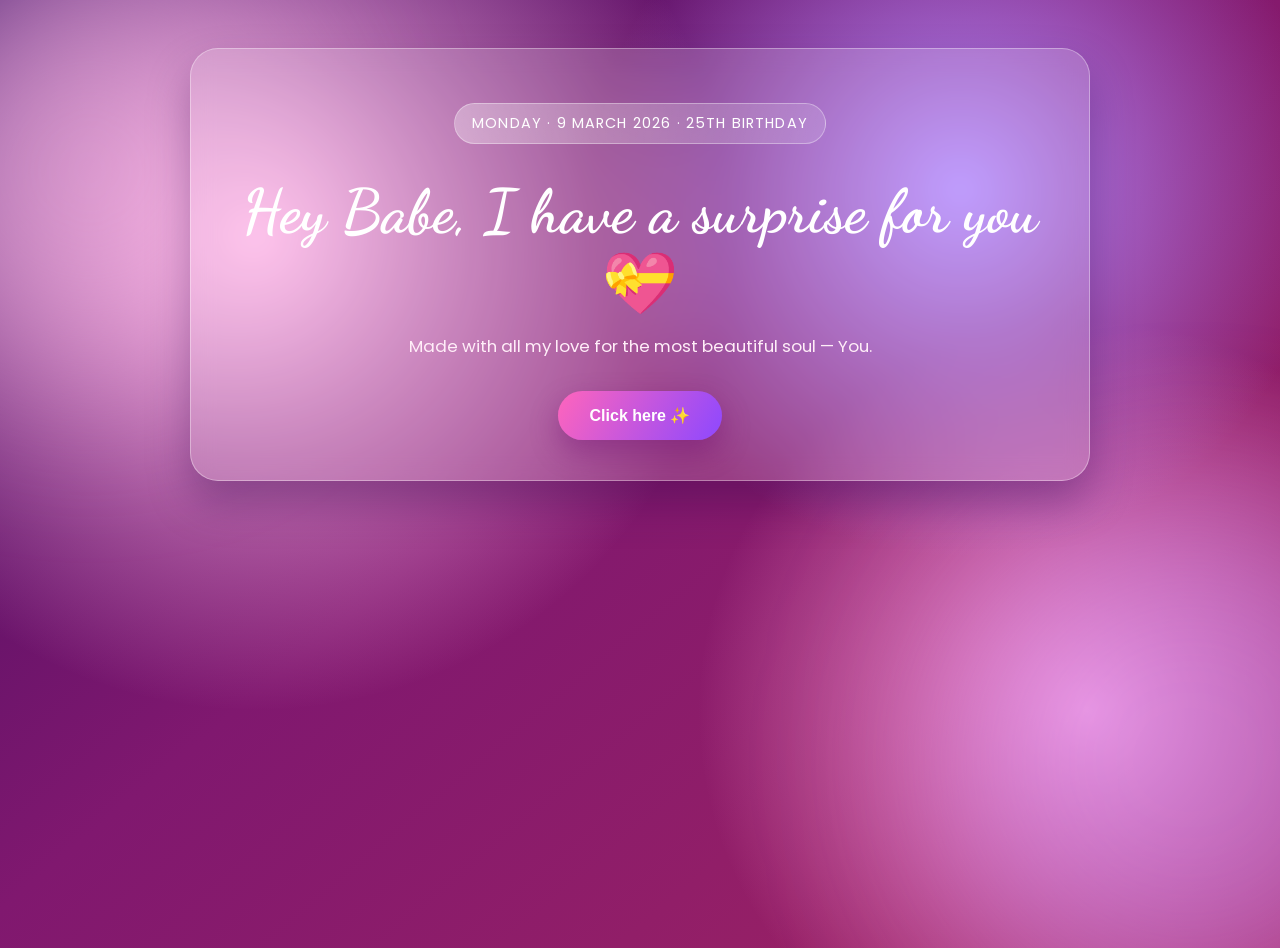
<file: index.html>
<!DOCTYPE html>
<html lang="en">
  <head>
    <meta charset="UTF-8" />
    <meta name="viewport" content="width=device-width, initial-scale=1.0" />
    <title>Happy Birthday Bhakti 💖</title>
    <link rel="preconnect" href="https://fonts.googleapis.com" />
    <link rel="preconnect" href="https://fonts.gstatic.com" crossorigin />
    <link
      href="https://fonts.googleapis.com/css2?family=Dancing+Script:wght@600;700&family=Poppins:wght@300;400;600;700&display=swap"
      rel="stylesheet"
    />
    <link rel="stylesheet" href="style.css" />
  </head>
  <body>
    <div class="bg-blur blur-1"></div>
    <div class="bg-blur blur-2"></div>

    <main id="heroView" class="page-shell view-section">
      <p class="date-pill">Monday · 9 March 2026 · 25th Birthday</p>
      <h1>Hey Babe, I have a surprise for you 💝</h1>
      <p class="subtitle">Made with all my love for the most beautiful soul — You.</p>
      <button id="revealBtn" class="cta-btn">Click here ✨</button>
    </main>

    <section id="surpriseView" class="page-shell view-section hidden" aria-hidden="true">
      <h2>Happy 25th Birthday, Bhakti! 🎂</h2>
      <div id="messageOutput" class="message-output" aria-live="polite"></div>
      <div id="gallery" class="photo-gallery"></div>
      <button id="cakePageBtn" class="cta-btn">Lets cut the cake 🎂</button>
    </section>

    <section id="cakeView" class="page-shell view-section hidden" aria-hidden="true">
      <h2>Time to cut your birthday cake, Bhakti! 🥳</h2>
      <div id="cake" class="cake" aria-label="Birthday cake">
        <div class="cake-top"></div>
        <div class="cake-layer"></div>
        <div class="cake-layer layer-2"></div>
        <div class="cake-base"></div>
        <div class="candle"></div>
        <div class="flame" id="flame"></div>
      </div>
      <button id="cutCakeBtn" class="cta-btn">Cut the cake 🍰</button>
      <p id="cakeNote" class="cake-note hidden">Yaaay! Cake cut! Happy Birthday my love 💖</p>
    </section>

    <div id="sparkleLayer" class="sparkle-layer" aria-hidden="true"></div>
    <div id="confettiLayer" class="confetti-layer" aria-hidden="true"></div>

    <script src="script.js"></script>
  </body>
</html>
</file>
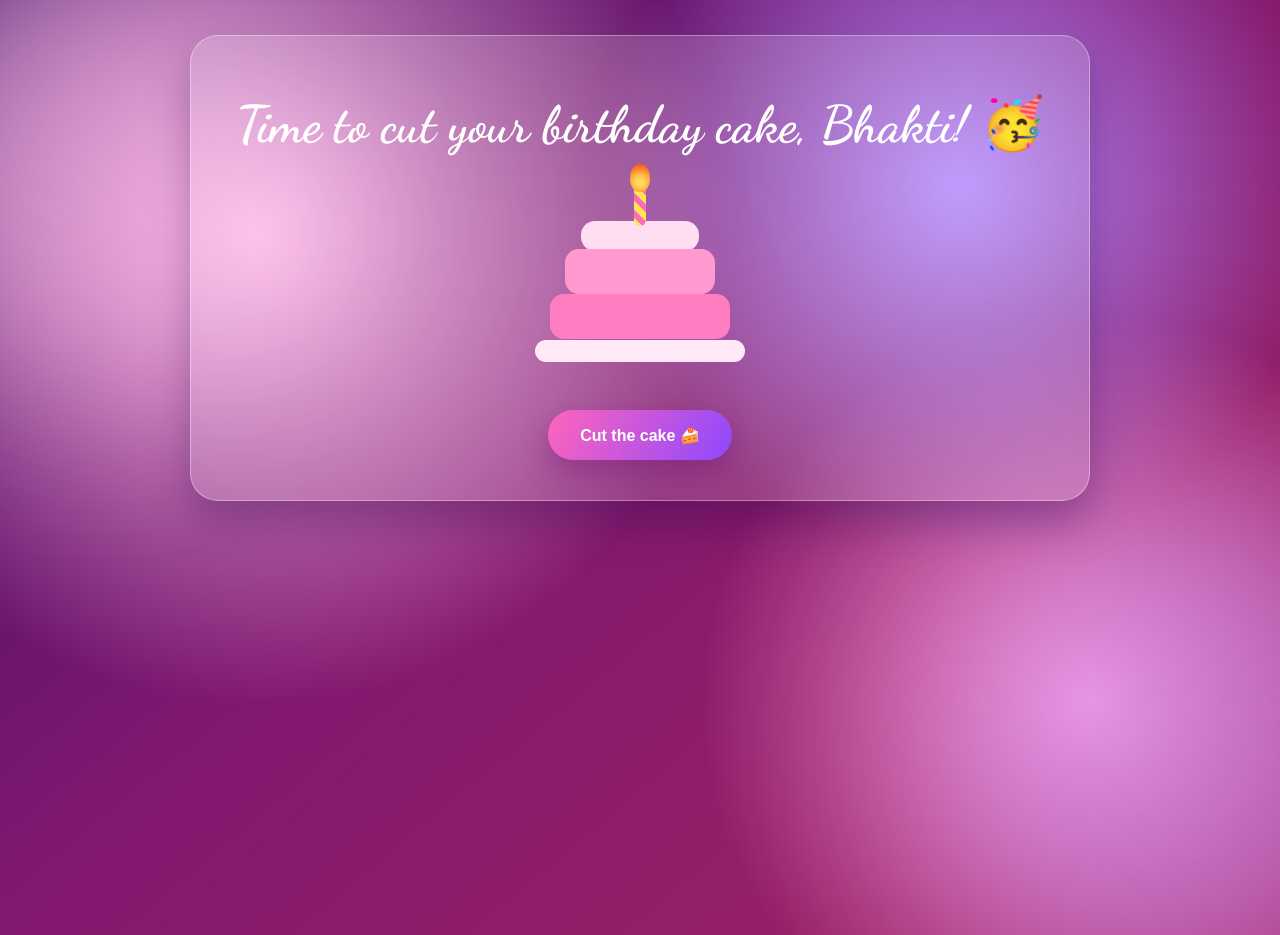
<file: cake.html>
<!DOCTYPE html>
<html lang="en">
  <head>
    <meta charset="UTF-8" />
    <meta name="viewport" content="width=device-width, initial-scale=1.0" />
    <title>Cake Time 🎉</title>
    <link rel="preconnect" href="https://fonts.googleapis.com" />
    <link rel="preconnect" href="https://fonts.gstatic.com" crossorigin />
    <link
      href="https://fonts.googleapis.com/css2?family=Dancing+Script:wght@600;700&family=Poppins:wght@300;400;600;700&display=swap"
      rel="stylesheet"
    />
    <link rel="stylesheet" href="style.css" />
  </head>
  <body>
    <div class="bg-blur blur-1"></div>
    <div class="bg-blur blur-2"></div>

    <main class="cake-stage page-shell">
      <h2>Time to cut your birthday cake, Bhakti! 🥳</h2>
      <div id="cake" class="cake" aria-label="Birthday cake">
        <div class="cake-top"></div>
        <div class="cake-layer"></div>
        <div class="cake-layer layer-2"></div>
        <div class="cake-base"></div>
        <div class="candle"></div>
        <div class="flame" id="flame"></div>
      </div>
      <button id="cutCakeBtn" class="cta-btn">Cut the cake 🍰</button>
      <p id="cakeNote" class="cake-note hidden">Yaaay! Cake cut! Happy Birthday my love 💖</p>
    </main>

    <div id="confettiLayer" class="confetti-layer" aria-hidden="true"></div>
    <script src="script.js"></script>
  </body>
</html>
</file>
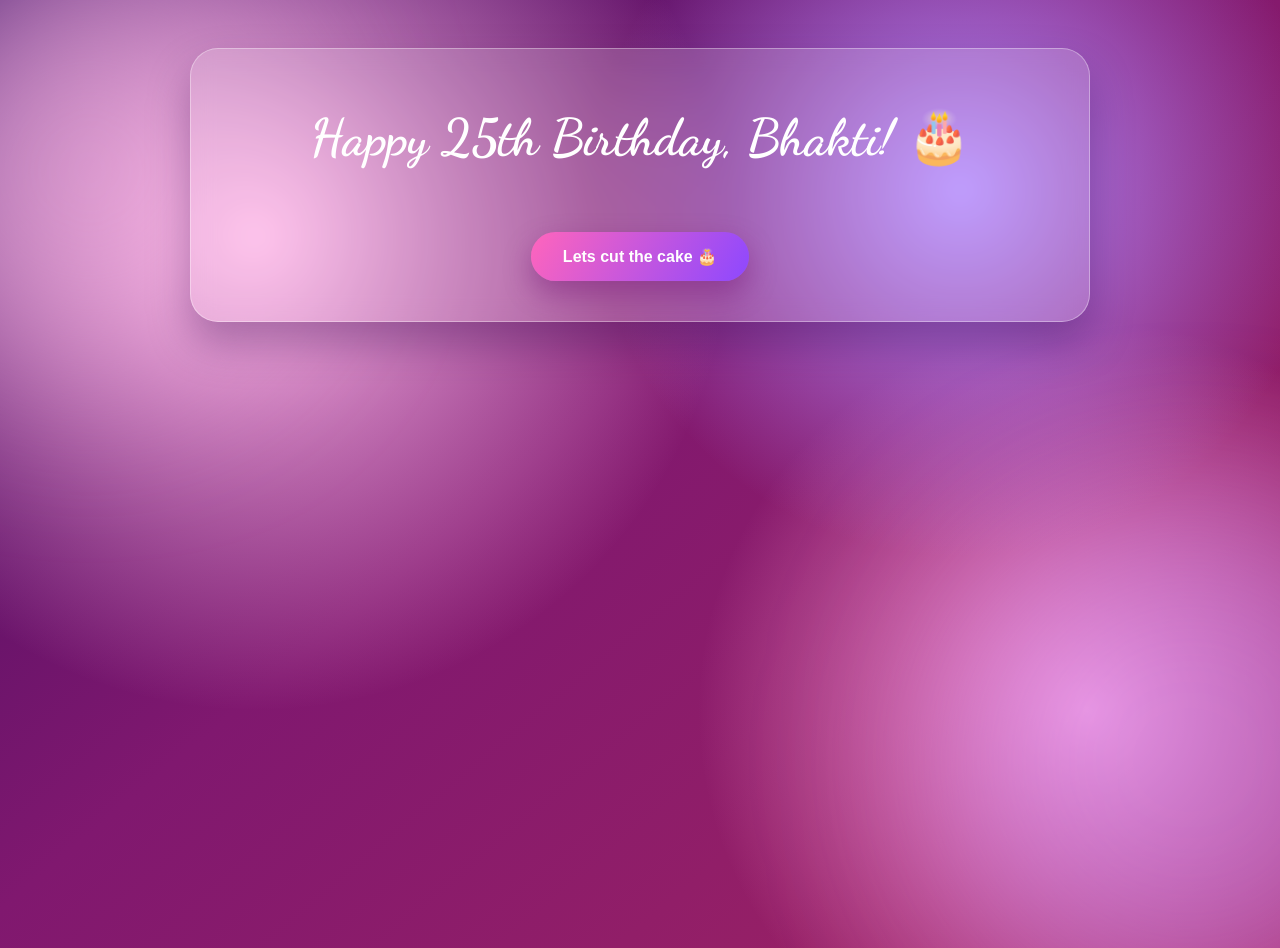
<file: surprise.html>
<!DOCTYPE html>
<html lang="en">
  <head>
    <meta charset="UTF-8" />
    <meta name="viewport" content="width=device-width, initial-scale=1.0" />
    <title>Your Birthday Surprise 💕</title>
    <link rel="preconnect" href="https://fonts.googleapis.com" />
    <link rel="preconnect" href="https://fonts.gstatic.com" crossorigin />
    <link
      href="https://fonts.googleapis.com/css2?family=Dancing+Script:wght@600;700&family=Poppins:wght@300;400;600;700&display=swap"
      rel="stylesheet"
    />
    <link rel="stylesheet" href="style.css" />
  </head>
  <body>
    <div class="bg-blur blur-1"></div>
    <div class="bg-blur blur-2"></div>

    <section class="surprise show page-shell" aria-hidden="false">
      <h2>Happy 25th Birthday, Bhakti! 🎂</h2>
      <div id="messageOutput" class="message-output" aria-live="polite"></div>
      <div id="gallery" class="photo-gallery"></div>
      <button id="cakePageBtn" class="cta-btn">Lets cut the cake 🎂</button>
    </section>

    <div id="sparkleLayer" class="sparkle-layer" aria-hidden="true"></div>
    <script src="script.js"></script>
  </body>
</html>
</file>
<file: style.css>
:root {
  --pink-400: #ff65bc;
  --purple-400: #8d48ff;
  --text-main: #ffffff;
  --text-soft: #ffeef8;
  --glass-bg: rgba(255, 255, 255, 0.16);
  --glass-border: rgba(255, 255, 255, 0.35);
}

* {
  box-sizing: border-box;
}

html,
body {
  max-width: 100%;
  overflow-x: clip;
}

body {
  margin: 0;
  min-height: 100vh;
  font-family: "Poppins", system-ui, -apple-system, BlinkMacSystemFont, "Segoe UI", sans-serif;
  color: var(--text-main);
  background:
    radial-gradient(circle at 20% 25%, #ffb6e8 0%, transparent 38%),
    radial-gradient(circle at 75% 20%, #b48cff 0%, transparent 30%),
    radial-gradient(circle at 85% 75%, #ff9dd7 0%, transparent 30%),
    linear-gradient(140deg, #3a0b61 0%, #80186f 45%, #a22461 100%);
  position: relative;
}

.page-shell {
  width: min(900px, calc(100vw - 2rem));
  margin: 3rem auto;
  text-align: center;
  backdrop-filter: blur(11px);
  background: var(--glass-bg);
  border: 1px solid var(--glass-border);
  border-radius: 28px;
  box-shadow: 0 22px 42px rgba(52, 5, 77, 0.35);
  padding: 2.5rem 2rem;
}

.bg-blur {
  position: fixed;
  border-radius: 50%;
  filter: blur(85px);
  z-index: -1;
}

.blur-1 {
  width: 420px;
  height: 420px;
  background: rgba(255, 195, 235, 0.45);
  left: -120px;
  top: -40px;
}

.blur-2 {
  width: 520px;
  height: 520px;
  background: rgba(173, 130, 255, 0.32);
  right: -170px;
  bottom: -120px;
}

.date-pill {
  display: inline-block;
  font-size: 0.9rem;
  letter-spacing: 0.08em;
  text-transform: uppercase;
  background: linear-gradient(100deg, rgba(255, 255, 255, 0.32), rgba(255, 255, 255, 0.13));
  border: 1px solid rgba(255, 255, 255, 0.35);
  border-radius: 999px;
  padding: 0.55rem 1.1rem;
}

h1,
h2 {
  font-family: "Dancing Script", cursive;
  margin: 1.1rem 0 0.7rem;
  line-height: 1.2;
}

h1 {
  font-size: clamp(2rem, 4.8vw, 3.8rem);
}

h2 {
  font-size: clamp(2rem, 4.4vw, 3.2rem);
}

.subtitle {
  max-width: 620px;
  margin: 0.5rem auto 2rem;
  color: var(--text-soft);
  font-size: 1.05rem;
}

.cta-btn {
  border: none;
  border-radius: 999px;
  padding: 0.95rem 2rem;
  color: #fff;
  font-weight: 600;
  font-size: 1rem;
  cursor: pointer;
  background: linear-gradient(120deg, var(--pink-400), var(--purple-400));
  box-shadow: 0 12px 28px rgba(120, 23, 120, 0.45);
  transition: transform 180ms ease, box-shadow 180ms ease;
}

.cta-btn:hover {
  transform: translateY(-2px) scale(1.02);
}

.cta-btn:disabled {
  opacity: 0.75;
  cursor: not-allowed;
}

.message-output {
  margin: 0 auto 2rem;
  width: min(680px, 95%);
  line-height: 1.8;
  font-size: 1.06rem;
  color: #fff9ff;
  white-space: normal;
  overflow-wrap: anywhere;
}

.photo-gallery {
  width: min(800px, 95%);
  margin: 0 auto 2rem;
  display: grid;
  grid-template-columns: repeat(auto-fit, minmax(180px, 1fr));
  gap: 0.9rem;
}

.photo-card {
  background: rgba(255, 255, 255, 0.14);
  border: 1px solid rgba(255, 255, 255, 0.35);
  border-radius: 18px;
  overflow: hidden;
  aspect-ratio: 1 / 1;
}

.photo-card img {
  width: 100%;
  height: 100%;
  object-fit: cover;
}

.photo-placeholder {
  display: grid;
  place-items: center;
  padding: 1rem;
  font-size: 0.92rem;
  background: linear-gradient(150deg, rgba(255, 255, 255, 0.16), rgba(255, 255, 255, 0.05));
}

.sparkle-layer,
.confetti-layer {
  position: fixed;
  inset: 0;
  pointer-events: none;
  overflow: hidden;
}

.sparkle {
  position: absolute;
  font-size: 1.1rem;
  animation: floatUp linear forwards;
  opacity: 0;
}

.cake-stage {
  margin-top: 2.2rem;
}

.cake {
  position: relative;
  width: 210px;
  height: 220px;
  margin: 0 auto 1.5rem;
}

.cake-layer,
.cake-base,
.cake-top {
  position: absolute;
  left: 50%;
  transform: translateX(-50%);
  border-radius: 14px;
}

.cake-top {
  top: 55px;
  width: 118px;
  height: 30px;
  background: #ffdef3;
}

.cake-layer {
  top: 83px;
  width: 150px;
  height: 45px;
  background: #ff99cf;
}

.layer-2 {
  top: 128px;
  width: 180px;
  background: #ff7ec2;
}

.cake-base {
  top: 174px;
  width: 210px;
  height: 22px;
  background: #ffe9f6;
}

.candle {
  position: absolute;
  top: 18px;
  left: 50%;
  transform: translateX(-50%);
  width: 12px;
  height: 42px;
  border-radius: 20px;
  background: repeating-linear-gradient(45deg, #ffe455 0, #ffe455 6px, #ff6bb4 6px, #ff6bb4 12px);
}

.flame {
  position: absolute;
  top: -2px;
  left: 50%;
  transform: translateX(-50%);
  width: 20px;
  height: 28px;
  border-radius: 50% 50% 45% 45%;
  background: radial-gradient(circle at 50% 65%, #ffd85c 20%, #ff8f2d 60%, #ff4e1f 90%);
  animation: flicker 0.45s infinite alternate;
}

.cake-note {
  margin-top: 1rem;
  font-size: 1.08rem;
  color: #fff8e8;
}

.confetti {
  position: absolute;
  top: -20px;
  width: 10px;
  height: 18px;
  border-radius: 3px;
  animation: confettiFall linear forwards;
}

.hidden {
  display: none;
}

@keyframes floatUp {
  0% {
    transform: translateY(20px) scale(0.8);
    opacity: 0;
  }
  20% {
    opacity: 1;
  }
  100% {
    transform: translateY(-120vh) scale(1.2);
    opacity: 0;
  }
}

@keyframes confettiFall {
  0% {
    transform: translateY(-10vh) rotate(0deg);
    opacity: 1;
  }
  100% {
    transform: translateY(110vh) rotate(540deg);
    opacity: 0.85;
  }
}

@keyframes flicker {
  from {
    transform: translateX(-50%) scale(0.95);
    filter: brightness(0.95);
  }
  to {
    transform: translateX(-50%) scale(1.08);
    filter: brightness(1.08);
  }
}


@media (max-width: 640px) {
  body {
    background:
      radial-gradient(circle at 18% 22%, rgba(255, 182, 232, 0.3) 0%, transparent 42%),
      radial-gradient(circle at 78% 18%, rgba(180, 140, 255, 0.24) 0%, transparent 34%),
      linear-gradient(160deg, #22033e 0%, #4d0d63 48%, #6f164b 100%);
  }

  .page-shell {
    background: rgba(28, 8, 49, 0.78);
    border: 1px solid rgba(255, 222, 249, 0.42);
    box-shadow:
      0 18px 28px rgba(0, 0, 0, 0.4),
      inset 0 1px 0 rgba(255, 255, 255, 0.14);
  }

  h1,
  h2,
  .subtitle,
  .message-output,
  .cake-note,
  .photo-placeholder,
  .date-pill {
    color: #ffffff;
    text-shadow: 0 2px 10px rgba(0, 0, 0, 0.45);
  }

  .date-pill {
    background: rgba(38, 12, 58, 0.84);
    border-color: rgba(255, 222, 249, 0.46);
  }

  .cta-btn {
    box-shadow:
      0 10px 20px rgba(0, 0, 0, 0.42),
      0 0 0 1px rgba(255, 255, 255, 0.1) inset;
  }

  .page-shell {
    width: min(900px, calc(100vw - 1rem));
    margin: 1rem auto;
    padding: 1.35rem 0.8rem;
    border-radius: 20px;
  }

  .date-pill {
    font-size: 0.68rem;
    letter-spacing: 0.05em;
    padding: 0.42rem 0.62rem;
  }

  h1 {
    font-size: clamp(1.7rem, 8vw, 2.3rem);
  }

  h2 {
    font-size: clamp(1.65rem, 7.5vw, 2.1rem);
  }

  .subtitle,
  .message-output {
    font-size: 0.95rem;
    line-height: 1.65;
  }

  .photo-gallery {
    width: 100%;
    grid-template-columns: repeat(2, minmax(0, 1fr));
    gap: 0.6rem;
  }

  .cta-btn {
    width: min(260px, 100%);
    padding: 0.82rem 1rem;
    font-size: 0.95rem;
  }
}

@media (max-width: 380px) {
  .photo-gallery {
    grid-template-columns: 1fr;
  }

  .cake {
    transform: scale(0.9);
    transform-origin: center top;
    margin-bottom: 0.4rem;
  }
}
</file>
